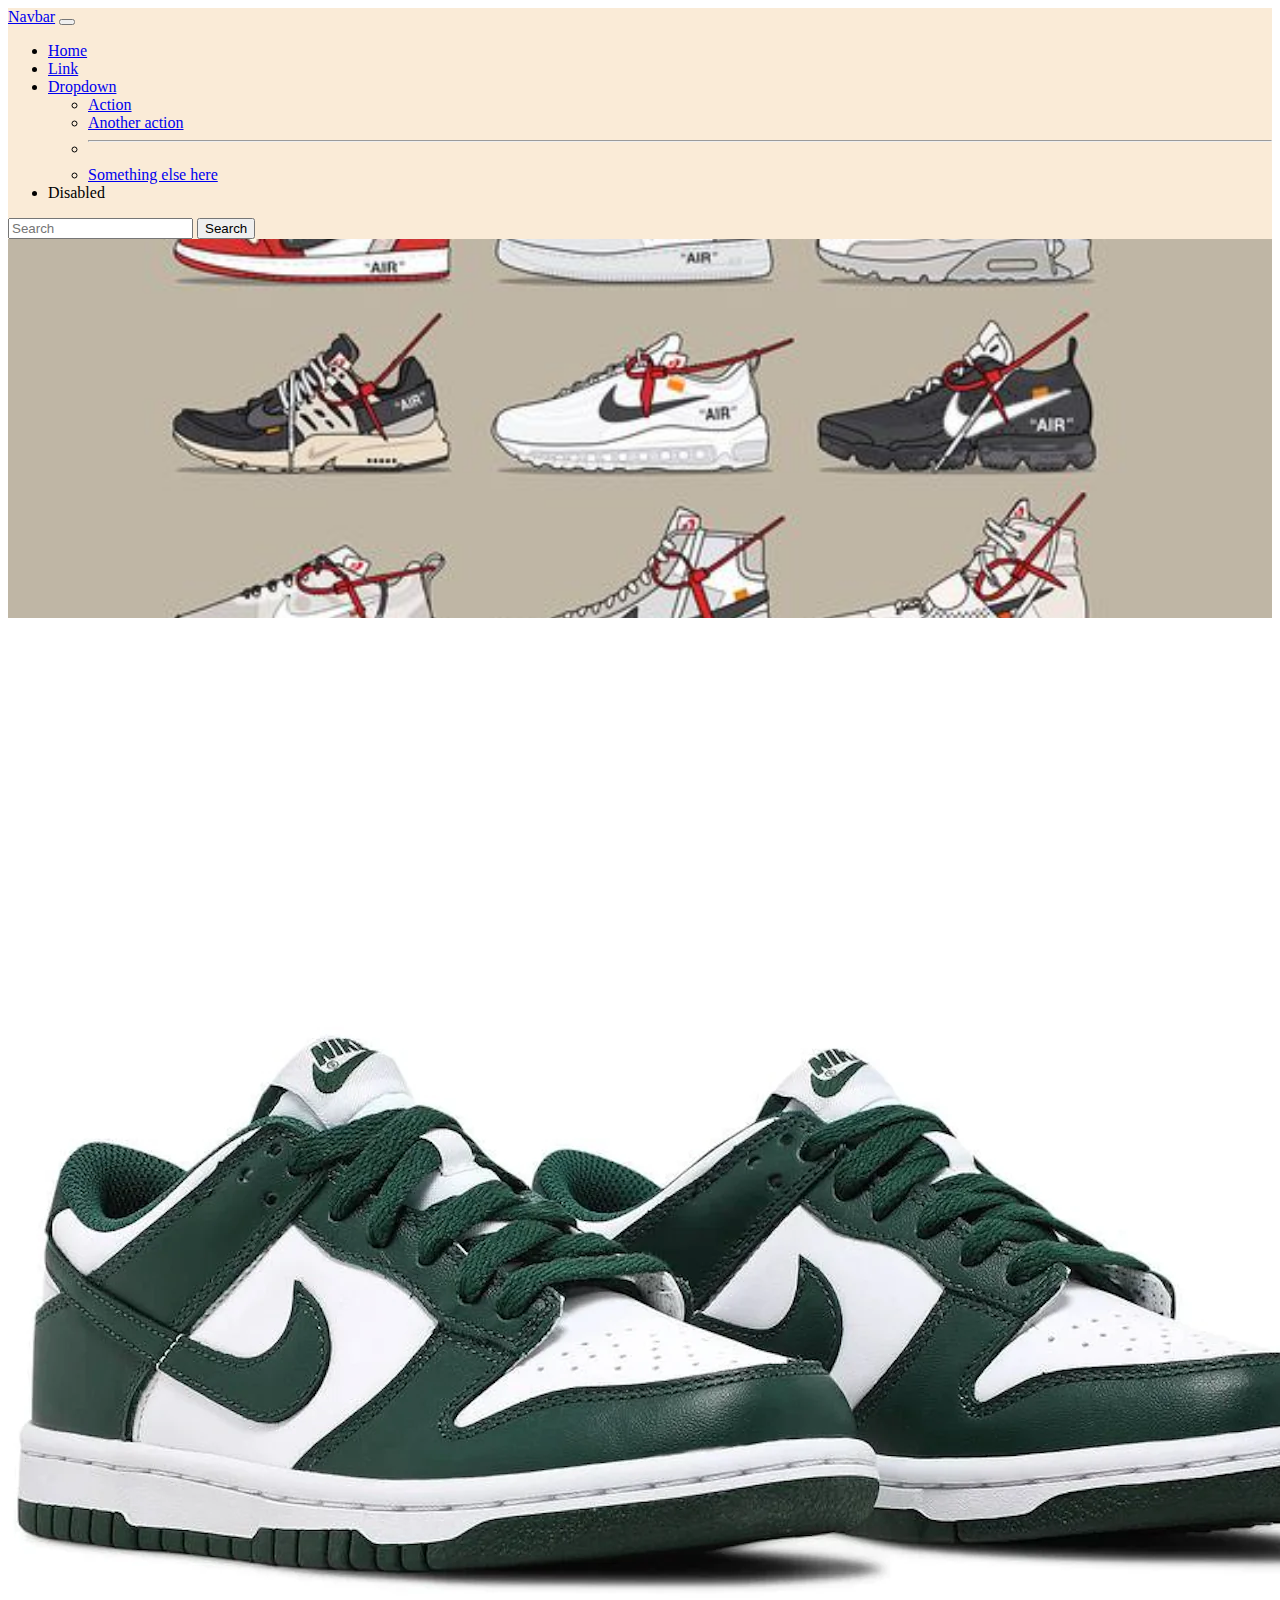
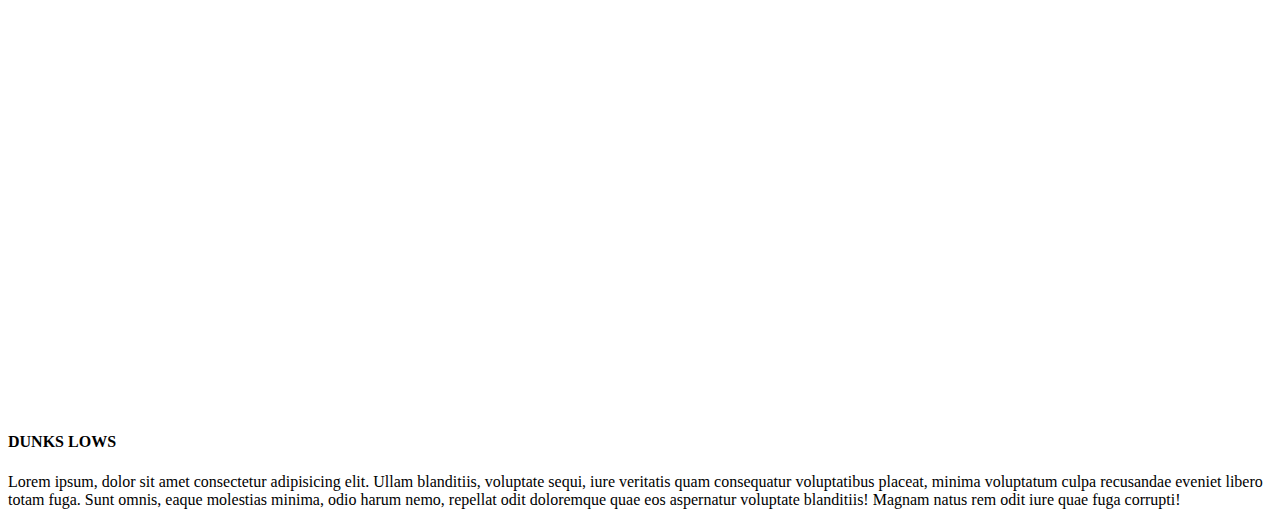
<file: index.html>
<!DOCTYPE html>
<html lang="en">
<head>
    <meta charset="UTF-8">
    <meta http-equiv="X-UA-Compatible" content="IE=edge">
    <meta name="viewport" content="width=device-width, initial-scale=1.0">
    <title>Document</title>
    <link rel="stylesheet" href="./assets/styles/estilohome.css">

    <link href="https://cdn.jsdelivr.net/npm/bootstrap@5.3.0-alpha1/dist/css/bootstrap.min.css" rel="stylesheet" integrity="sha384-GLhlTQ8iRABdZLl6O3oVMWSktQOp6b7In1Zl3/Jr59b6EGGoI1aFkw7cmDA6j6gD" crossorigin="anonymous">

    <link rel="stylesheet" href="https://cdnjs.cloudflare.com/ajax/libs/animate.css/4.1.1/animate.min.css"/>
</head>
<body>

    <header><nav class="navbar navbar-expand-lg menu navbar-whithe animate__animated animate__backInUp">
        <div class="container-fluid">
          <a class="navbar-brand" href="#">Navbar</a>
          <button class="navbar-toggler" type="button" data-bs-toggle="collapse" data-bs-target="#navbarSupportedContent" aria-controls="navbarSupportedContent" aria-expanded="false" aria-label="Toggle navigation">
            <span class="navbar-toggler-icon"></span>
          </button>
          <div class="collapse navbar-collapse" id="navbarSupportedContent">
            <ul class="navbar-nav me-auto mb-2 mb-lg-0">
              <li class="nav-item">
                <a class="nav-link active" aria-current="page" href="#">Home</a>
              </li>
              <li class="nav-item">
                <a class="nav-link" href="#">Link</a>
              </li>
              <li class="nav-item dropdown">
                <a class="nav-link dropdown-toggle" href="#" role="button" data-bs-toggle="dropdown" aria-expanded="false">
                  Dropdown
                </a>
                <ul class="dropdown-menu">
                  <li><a class="dropdown-item" href="#">Action</a></li>
                  <li><a class="dropdown-item" href="#">Another action</a></li>
                  <li><hr class="dropdown-divider"></li>
                  <li><a class="dropdown-item" href="#">Something else here</a></li>
                </ul>
              </li>
              <li class="nav-item">
                <a class="nav-link disabled">Disabled</a>
              </li>
            </ul>
            <form class="d-flex" role="search">
              <input class="form-control me-2" type="search" placeholder="Search" aria-label="Search">
              <button class="btn btn-outline-success" type="submit">Search</button>
            </form>
          </div>
        </div>
      </nav></header>

    <main>

        <div class="banner"> 
 
        </div>
        
        <section>
            <div class="container my-5">  <!-- esto es un contenedor -->
                <div class="row  justify-content-center">  <!--esto es una fila-->

                    <div class="col-6">   <!-- esto es una columna-->
                        <img src="./assets/img/Dunkslowsverd.png" alt="Dunkslowsverdes"
                        class="img-fluid w-100">
                        
                    </div> 

                    <div class="col-4 align-self-center">
                        <h4>DUNKS LOWS</h4>
                        <P>Lorem ipsum, dolor sit amet consectetur adipisicing elit. Ullam blanditiis, voluptate sequi, iure veritatis quam consequatur voluptatibus placeat, minima voluptatum culpa recusandae eveniet libero totam fuga. Sunt omnis, eaque molestias minima, odio harum nemo, repellat odit doloremque quae eos aspernatur voluptate blanditiis! Magnam natus rem odit iure quae fuga corrupti! </P>
                    </div>
                </div>

            </div>

        </section>
    </main>

    <footer></footer>

    <script src="https://cdn.jsdelivr.net/npm/bootstrap@5.3.0-alpha1/dist/js/bootstrap.bundle.min.js" integrity="sha384-w76AqPfDkMBDXo30jS1Sgez6pr3x5MlQ1ZAGC+nuZB+EYdgRZgiwxhTBTkF7CXvN" crossorigin="anonymous"></script>

    <script src="./SRC/controllers/controladorHome.js"></script>
</body>
</html>
</file>
<file: assets/styles/estilohome.css>
.banner{
    background-image: url("../img/banner3.jpg");
    background-position: top center;
    background-size: cover;
    padding: 15%;
    background-attachment: fixed;
}

.menu{
    background-color: antiquewhite;
}

.btn-Eliminar{
    display: flex;
    align-items: center;
}
</file>
